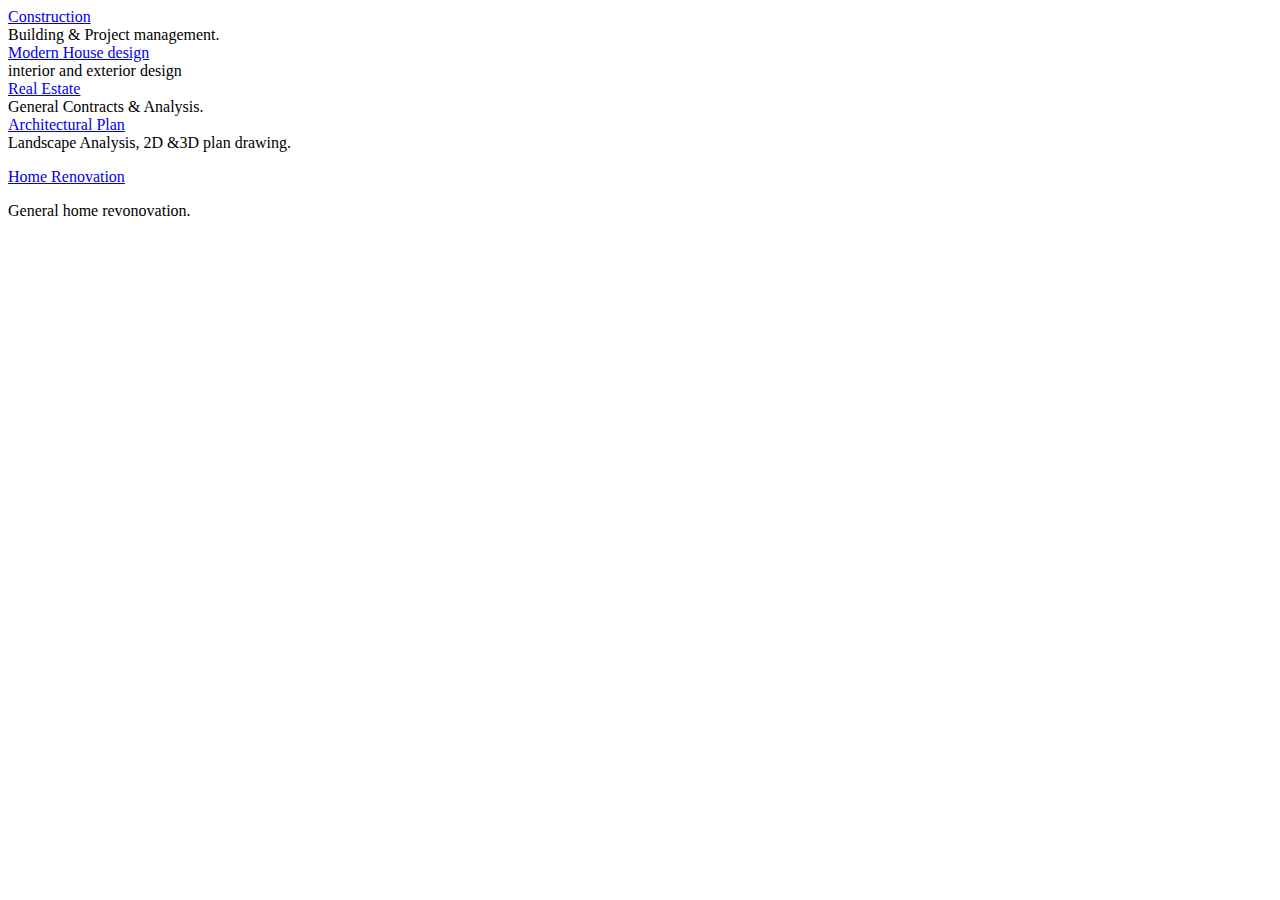
<file: about.html>
<!DOCTYPE html>
<html lang="en">
<head>
    <meta charset="UTF-8">
    <meta name="viewport" content="width=device-width, initial-scale=1.0">
    <title>About Us</title>
    <link href="https://cdn.jsdelivr.net/npm/bootstrap@5.3.2/dist/css/bootstrap.min.css" rel="stylesheet" 
    integrity="sha384-T3c6CoIi6uLrA9TneNEoa7RxnatzjcDSCmG1MXxSR1GAsXEV/Dwwykc2MPK8M2HN" crossorigin="anonymous">
    <script src="https://cdn.jsdelivr.net/npm/bootstrap@5.3.3/dist/js/bootstrap.bundle.min.js" 
    integrity="sha384-YvpcrYf0tY3lHB60NNkmXc5s9fDVZLESaAA55NDzOxhy9GkcIdslK1eN7N6jIeHz" crossorigin="anonymous"></script>
    <link rel="stylesheet" href="about-style.css">
</head>
<body>
 <div class="container collape">
  <div class="d-flex">
    <a class="btn btn-success dropdown-toggle" data-bs-toggle="collapse" href="#collapseExamples" role="button" aria-expanded="false" aria-controls="collapseExample">
      Construction
    </a></div>
    
  <div class="mb-2 collapse" id="collapseExamples">
    <div class="card card-body">
      Building & Project management.
    </div>
  </div>
  <div class="d-flex">
    <a class="btn btn-success dropdown-toggle" data-bs-toggle="collapse" href="#collapseExamplet" role="button" aria-expanded="false" aria-controls="collapseExample">
      Modern House design
    </a> </div>
    
  <div class="mb-2 collapse" id="collapseExamplet">
    <div class="card card-body">
      interior and exterior design
    </div>
  </div>
  <div class="d-flex">
    <a class="btn btn-success dropdown-toggle" data-bs-toggle="collapse" href="#collapseExamplee" role="button" aria-expanded="false" aria-controls="collapseExample">
      Real Estate
    </a> </div>
    
  <div class="mb-2 collapse" id="collapseExamplee">
    <div class="card card-body">
      General Contracts & Analysis.
    </div>
  </div>
  <div class="d-flex">
    <a class="btn btn-success dropdown-toggle" data-bs-toggle="collapse" href="#collapseExamplep" role="button" aria-expanded="false" aria-controls="collapseExample">
      Architectural Plan
    </a>
  </div>
    
  <div class="mb-2 collapse" id="collapseExamplep">
    <div class="card card-body">
      Landscape Analysis, 2D &3D plan drawing.
    </div>
  </div>
  <p class="d-flex">
    <a class="btn btn-success dropdown-toggle" data-bs-toggle="collapse" href="#collapseExampler" role="button" aria-expanded="false" aria-controls="collapseExample">
      Home Renovation
    </a>
    
  <div class="mb-2 px-0 collapse" id="collapseExampler">
    <div class="card card-body">
      General home revonovation.
    </div>
  </div>
 </div>
</file>
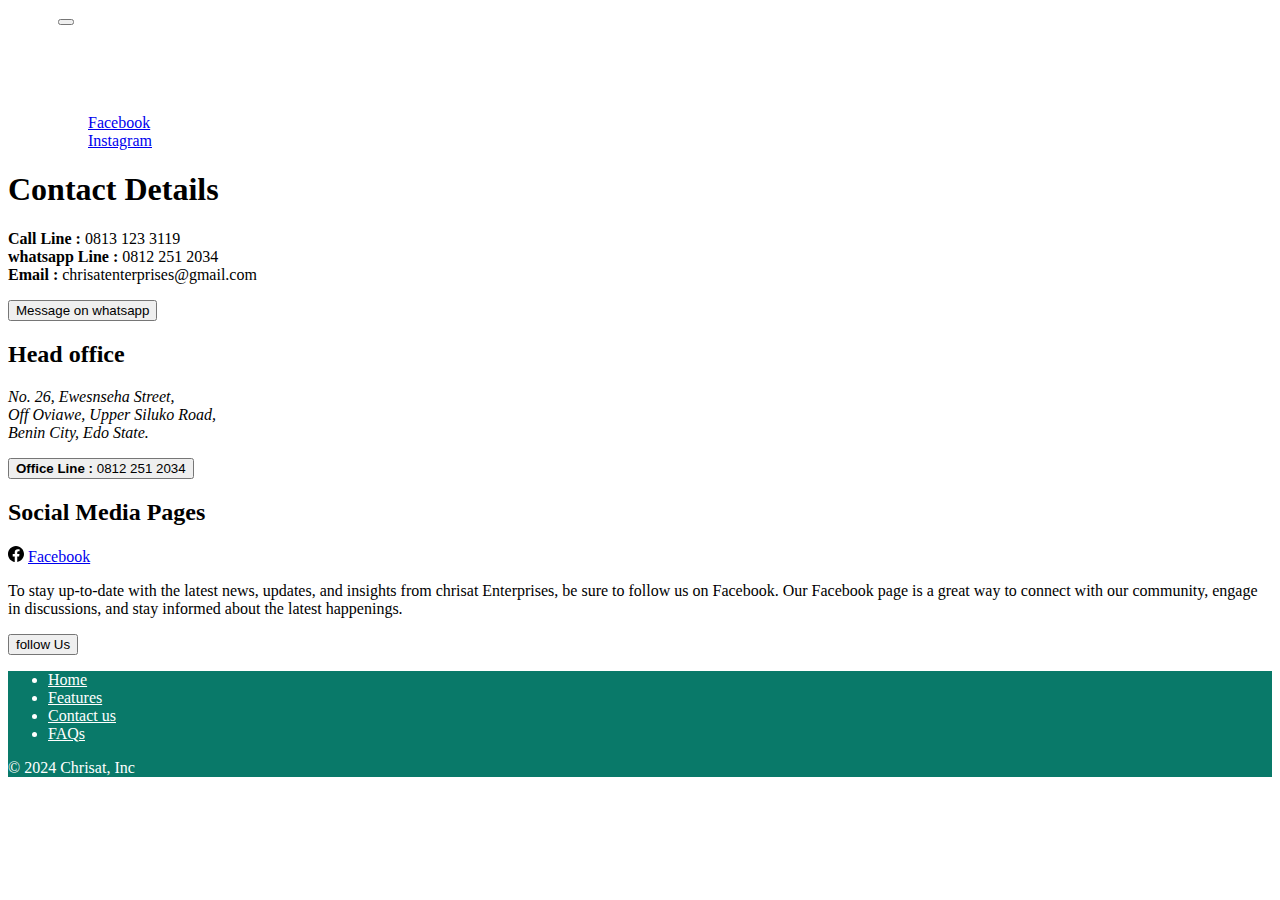
<file: contact.html>
<!DOCTYPE html>
<html lang="en">
<head>
    <meta charset="UTF-8">
    <meta name="viewport" content="width=device-width, initial-scale=1.0">
    <title>Contact US</title>
    <link href="https://cdn.jsdelivr.net/npm/bootstrap@5.3.2/dist/css/bootstrap.min.css" rel="stylesheet" 
    integrity="sha384-T3c6CoIi6uLrA9TneNEoa7RxnatzjcDSCmG1MXxSR1GAsXEV/Dwwykc2MPK8M2HN" crossorigin="anonymous">
    <script src="https://cdn.jsdelivr.net/npm/bootstrap@5.3.3/dist/js/bootstrap.bundle.min.js" 
    integrity="sha384-YvpcrYf0tY3lHB60NNkmXc5s9fDVZLESaAA55NDzOxhy9GkcIdslK1eN7N6jIeHz" crossorigin="anonymous"></script>
    <link rel="stylesheet" href="feature-styles.css">
    <link rel="stylesheet" href="styles.css">
</head>
<body>
  <nav class="navbar navbar-expand-lg navbar-light bg-success">
    <div class="container-fluid">
      <a class="navbar-brand" href="#">Chrisat</a>
      <button class="navbar-toggler" type="button" data-bs-toggle="collapse" data-bs-target="#navbarSupportedContent" aria-controls="navbarSupportedContent" aria-expanded="false" aria-label="Toggle navigation">
        <span class="navbar-toggler-icon"></span>
      </button>
      <div class="collapse navbar-collapse" id="navbarSupportedContent">
        <ul class="navbar-nav ms-auto mb-2 mb-lg-0">
          <li class="nav-item">
            <a class="nav-link"  href="index.html">Home</a>
          </li>
          <li class="nav-item">
            <a class="nav-link" href="Features.html" id="wed">Feature</a>
          </li>
          <li class="nav-item">
            <a class="nav-link active" aria-current="page" href="contact.html" >Contact Us</a>
          </li>
          <li class="nav-item dropdown">
            <a class="nav-link dropdown-toggle wed3" href="#" id="navbarDropdown" role="button" data-bs-toggle="dropdown" aria-expanded="false">
              Follow Us
            </a>
            <ul class="dropdown-menu" aria-labelledby="navbarDropdown" id="wed2">
              <li><a class="dropdown-item" href="https://web.facebook.com/chrisatenterprises1">Facebook</a></li>
              <li><a class="dropdown-item" href="https://www.instagram.com/chrisatenterprises1?igsh=MXp4MnNneDl5NnJ5&utm_source=qr">Instagram</a></li>
            </ul>
          </li>
        </ul>
      </div>
    </div>
  </nav>
    <div class="container py-4">
        <div class="p-3 mb-4 bg-body-tertiary rounded-3">
          <div class="container-fluid py-5">
            <h1 class="display-5 fw-bold">Contact Details</h1>
            <p class="col-md-8 fs-4">
              <b>Call Line : </b> 0813 123 3119 <br>
              <b>whatsapp Line : </b> 0812 251 2034<br>
              <b>Email : </b> chrisatenterprises@gmail.com <br>
              </p>
              <a href="https://wa.me/2348122512034">
            <button class="btn btn-success btn-lg" type="button">  Message on whatsapp</button>
          </a>
          </div>
        </div>
    
        <div class="row align-items-md-stretch">
          <div class="col-md-6">
            <div class="h-100 p-5 text-bg-dark rounded-3">
              <h2>Head office</h2>
              <p>
                <address>
                  No. 26, Ewesnseha Street, <br>
                  Off Oviawe, Upper Siluko Road,<br> 
                  Benin City, Edo State.
                </address></p>
              <button class="btn btn-success" type="button"><b>Office Line :</b> 0812 251 2034</button>
            </div>
          </div>
          <div class="col-md-6">
            <div class="h-100 p-5 bg-body-tertiary border rounded-3">
              <h2>Social Media Pages</h2>
              <svg xmlns="http://www.w3.org/2000/svg" width="16" height="16" fill="currentColor" class="bi bi-facebook" viewBox="0 0 16 16">
                <path d="M16 8.049c0-4.446-3.582-8.05-8-8.05C3.58 0-.002 3.603-.002 8.05c0 4.017 2.926 7.347 6.75 7.951v-5.625h-2.03V8.05H6.75V6.275c0-2.017 1.195-3.131 3.022-3.131.876 0 1.791.157 1.791.157v1.98h-1.009c-.993 0-1.303.621-1.303 1.258v1.51h2.218l-.354 2.326H9.25V16c3.824-.604 6.75-3.934 6.75-7.951"/>
              </svg> <a href="https://web.facebook.com/chrisatenterprises1">Facebook</a>
              <i class="bi bi-instagram"></i>
              <i class="bi bi-whatsapp"></i>
              <i class="bi bi-google"></i>
              <p>To stay up-to-date with the latest news, updates, and insights from chrisat Enterprises, be sure to follow us on Facebook. Our Facebook page is a great way to connect with our community, engage in discussions,
                 and stay informed about the latest happenings.</p>
               <a href="https://web.facebook.com/chrisatenterprises1"> <button class="btn btn-outline-success" type="button" >follow Us</button></a>
            </div>
          </div>
        </div>
    
     
      </div>

 <div class="container-fluid" id="footer-class">
      <div class="container">
        <footer class="py-3 mt-4">
          <ul class="nav justify-content-center border-bottom pb-3 mb-3" id="nav-ul">
            <li class="nav-item"><a href="index.html" class=" nav-link px-2 ">Home</a></li>
            <li class="nav-item"><a href="Features.html" class="nav-link px-2">Features</a></li>
            <li class="nav-item"><a href="#" class="--bs-body-bg nav-link px-2">Contact us</a></li>
            <li class="nav-item"><a href="#" class="nav-link px-2">FAQs</a></li>
           
          </ul>
          <p class="text-center --bs-tertiary-bg-rgb">© 2024 Chrisat, Inc</p>
        </footer>
      </div>
    </div>
</body>
</html>
</file>
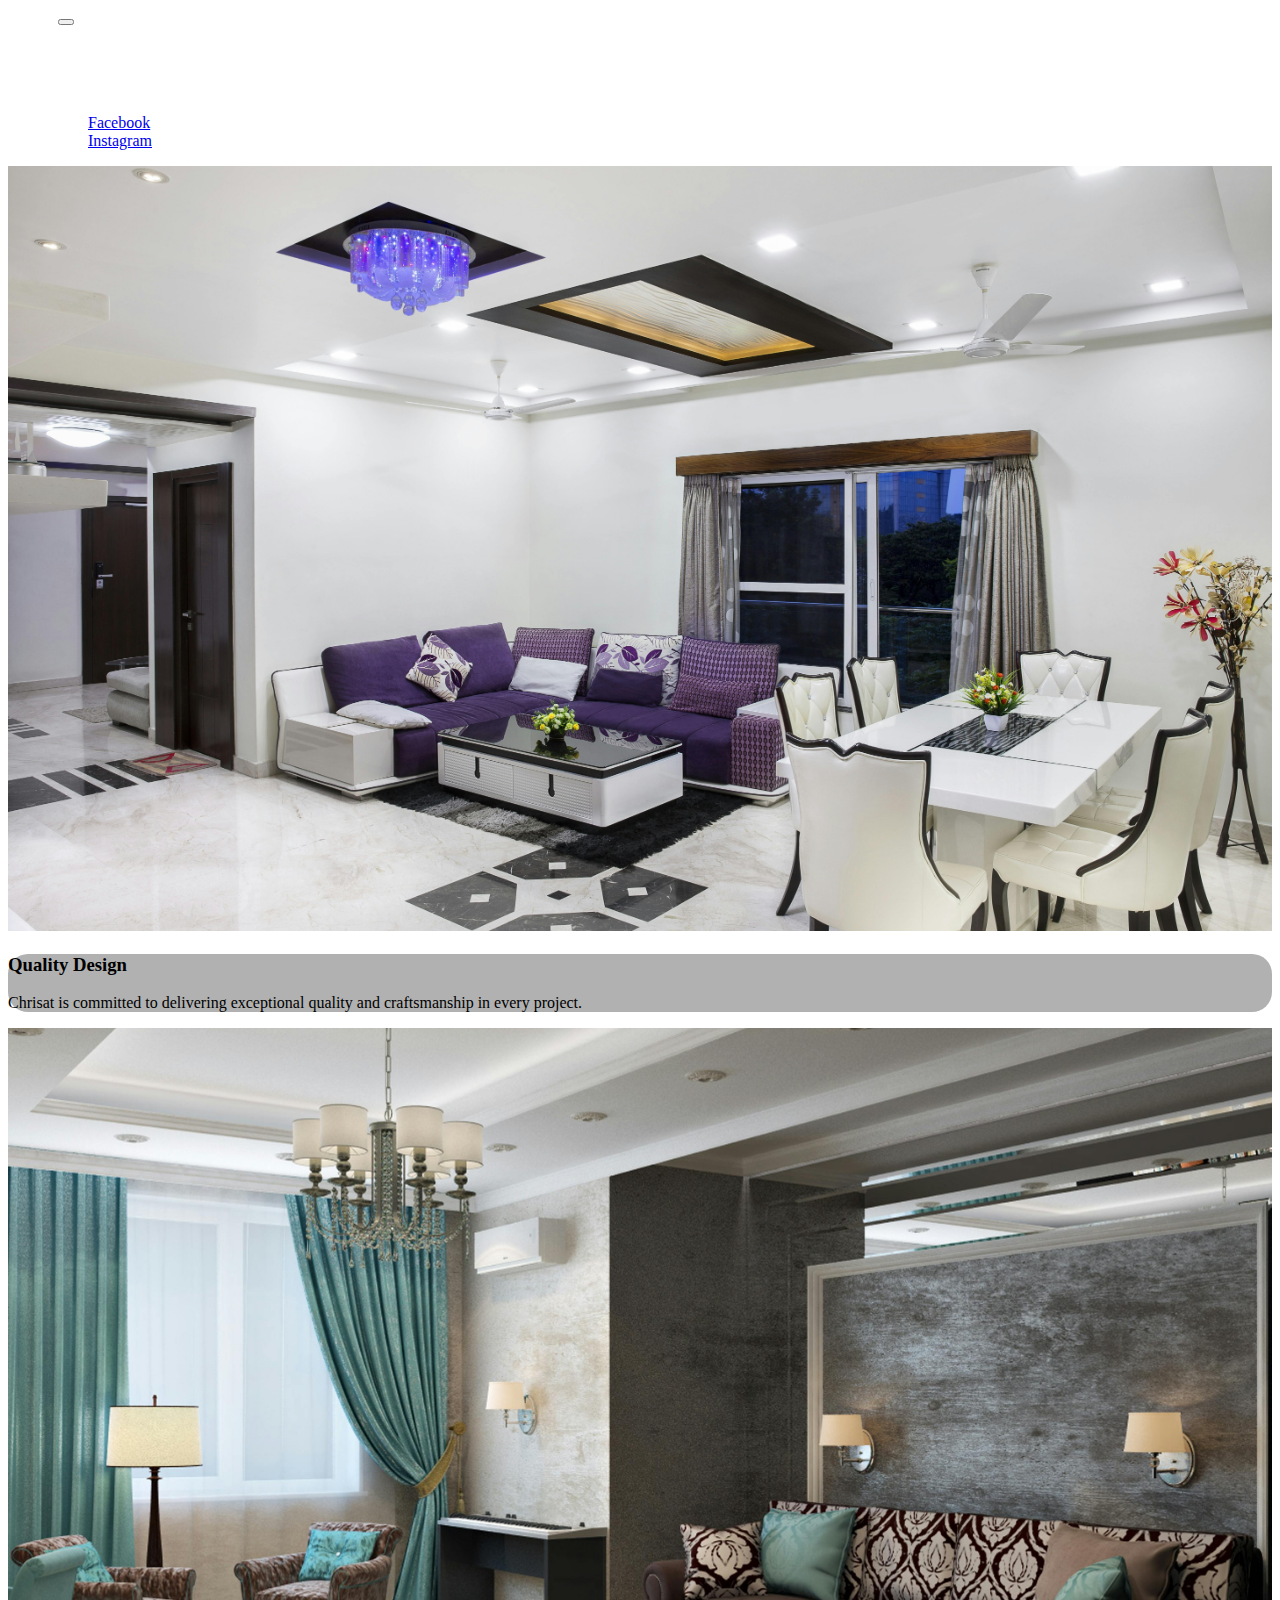
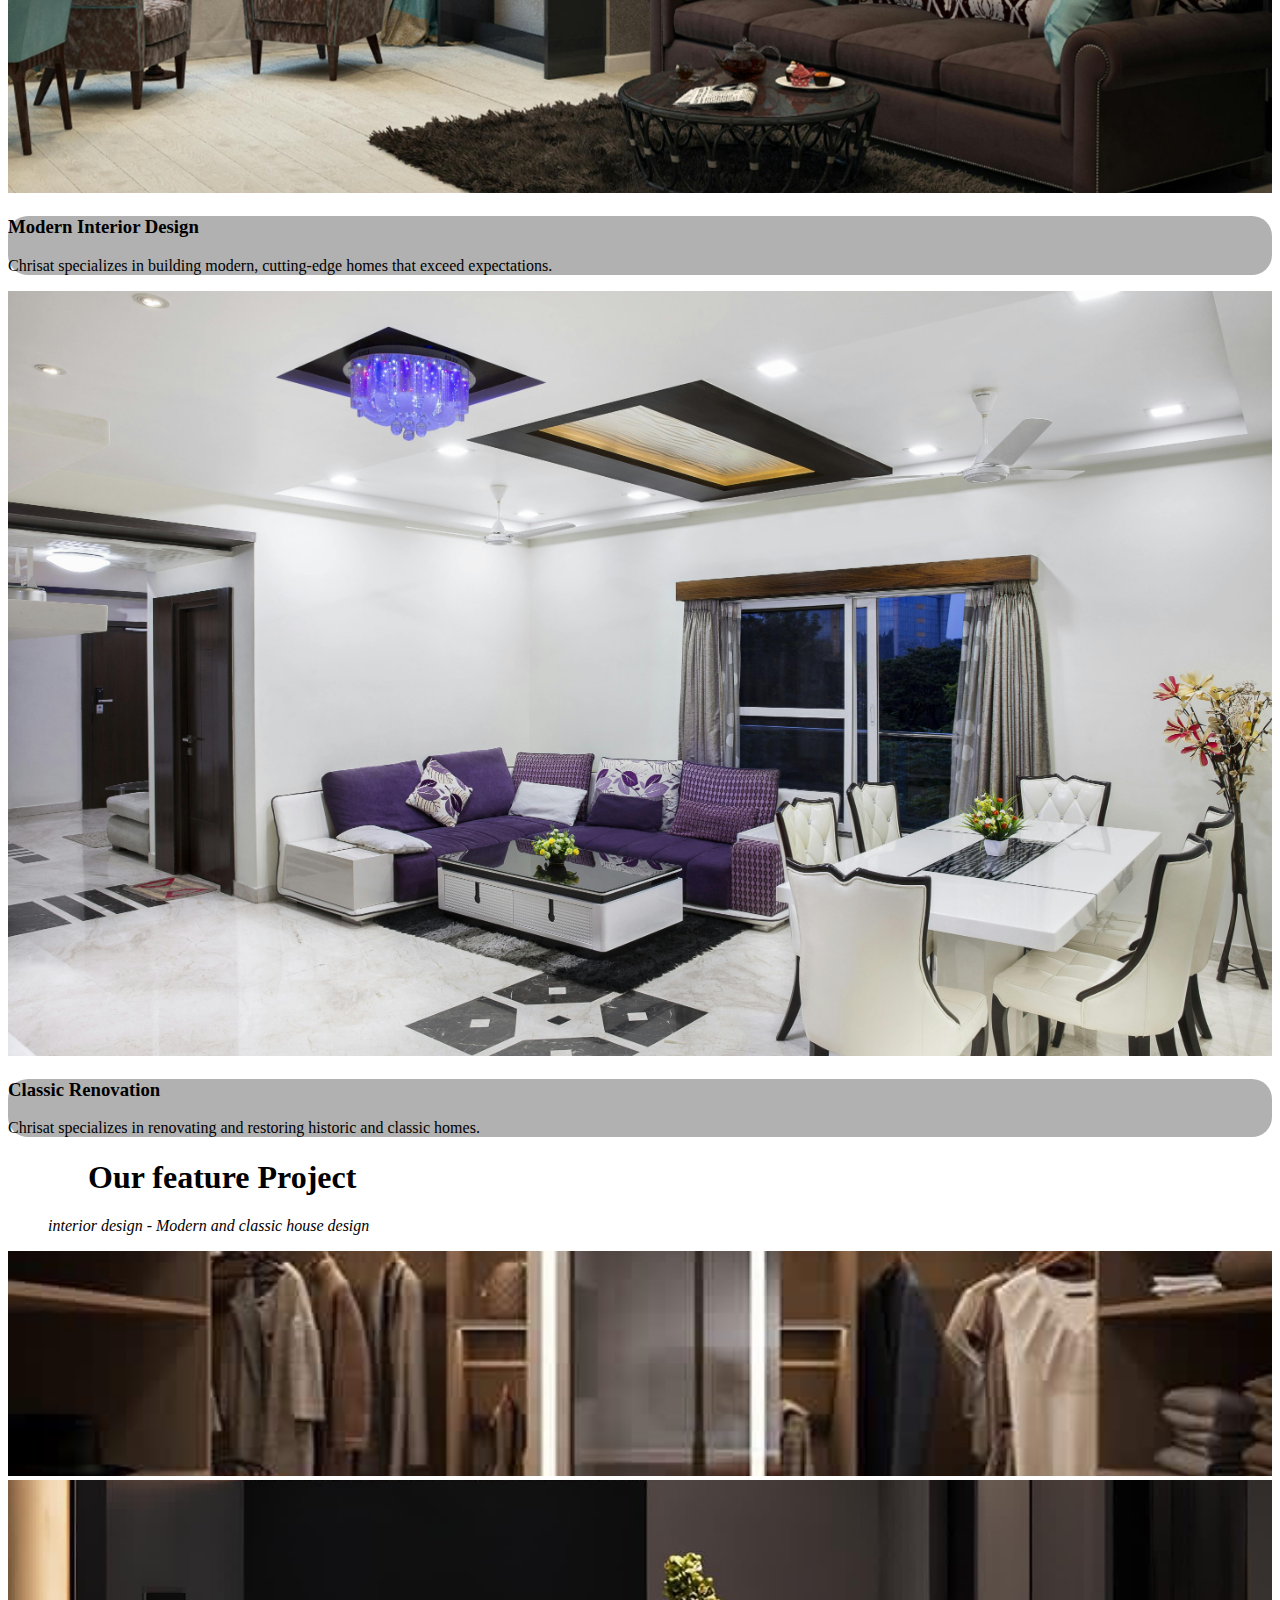
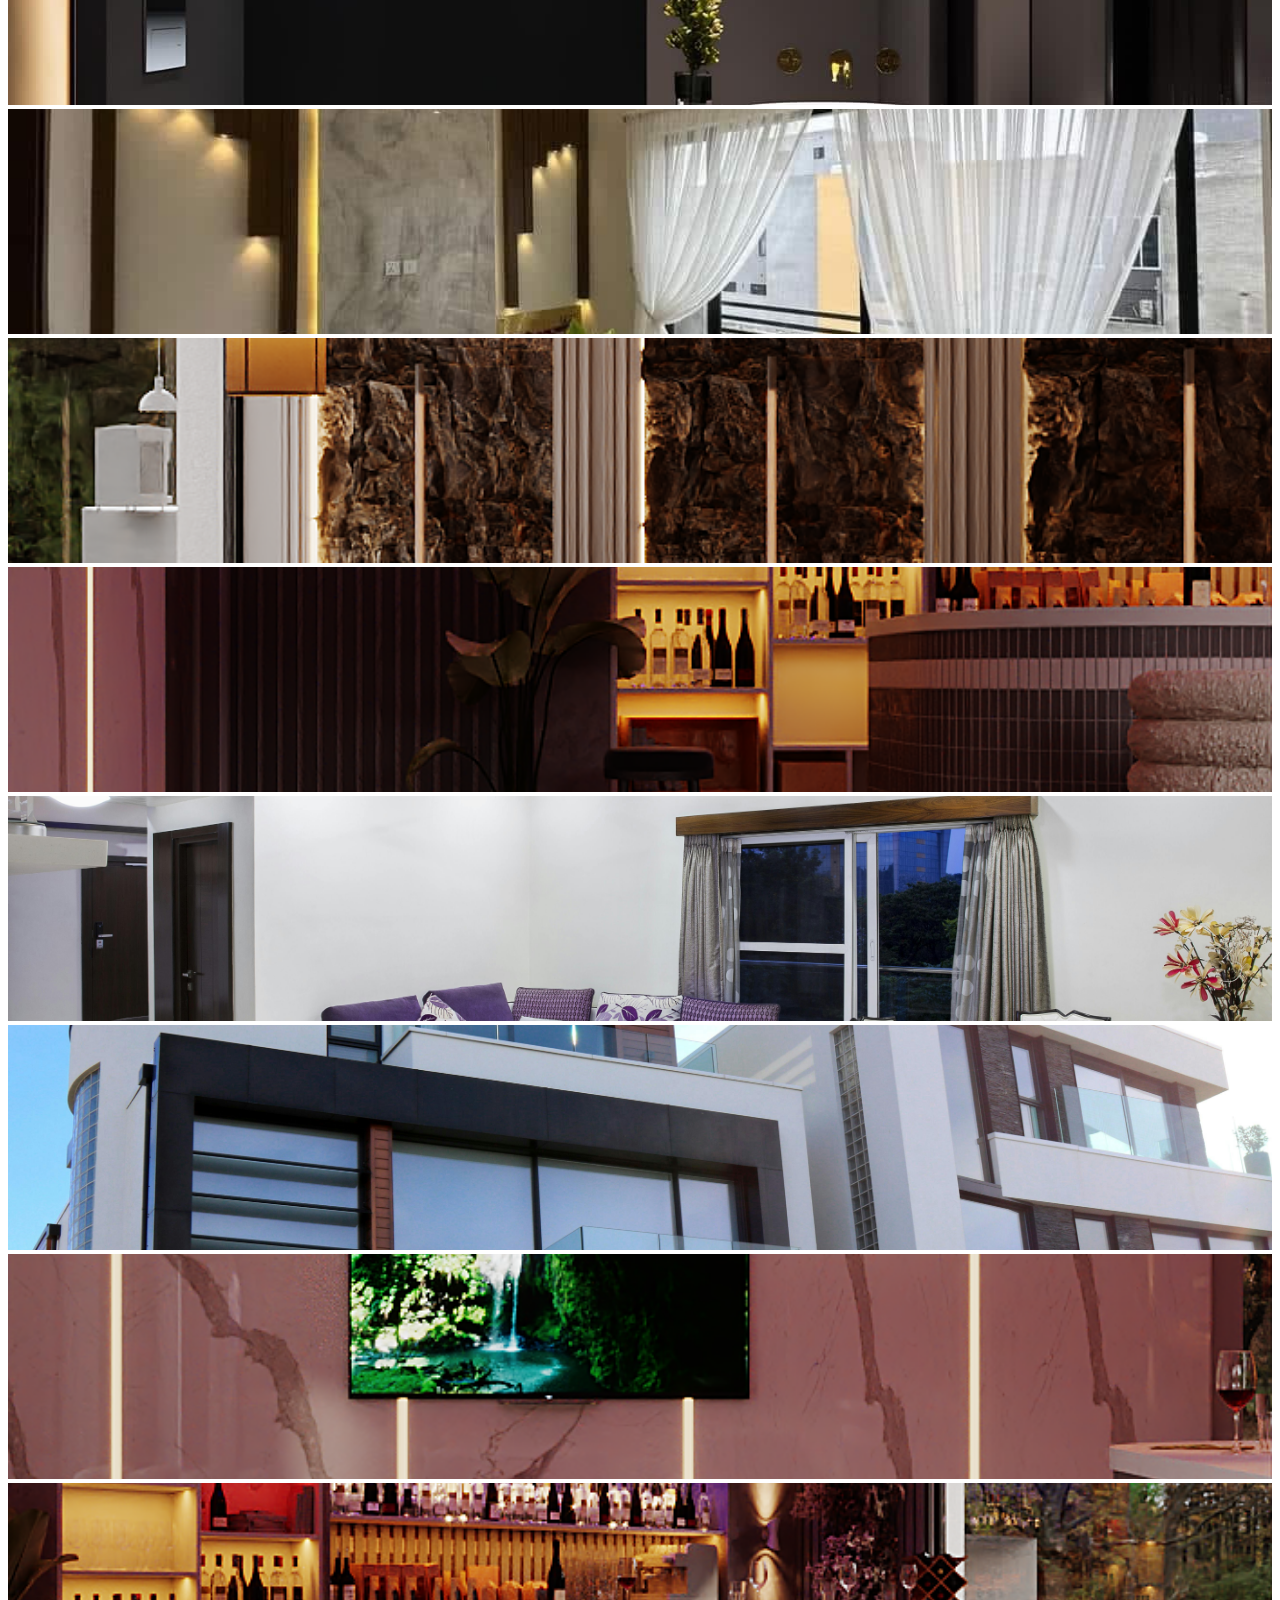
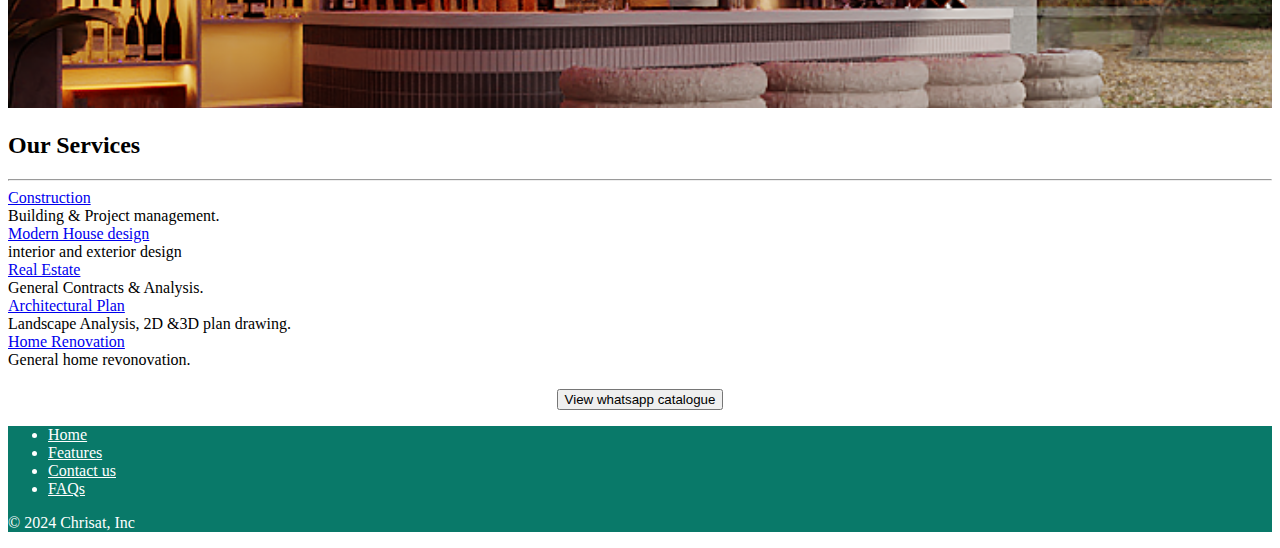
<file: Features.html>
<!DOCTYPE html>
<html lang="en">
<head>
    <meta charset="UTF-8">
    <meta name="viewport" content="width=device-width, initial-scale=1.0">
    <title>Features</title>
    <link href="https://cdn.jsdelivr.net/npm/bootstrap@5.3.2/dist/css/bootstrap.min.css" rel="stylesheet" 
    integrity="sha384-T3c6CoIi6uLrA9TneNEoa7RxnatzjcDSCmG1MXxSR1GAsXEV/Dwwykc2MPK8M2HN" crossorigin="anonymous">
    <script src="https://cdn.jsdelivr.net/npm/bootstrap@5.3.3/dist/js/bootstrap.bundle.min.js" 
    integrity="sha384-YvpcrYf0tY3lHB60NNkmXc5s9fDVZLESaAA55NDzOxhy9GkcIdslK1eN7N6jIeHz" crossorigin="anonymous"></script>
    <link rel="stylesheet" href="feature-styles.css">
</head>
<body>
  <nav class="navbar navbar-expand-lg navbar-light bg-success">
    <div class="container-fluid">
      <a class="navbar-brand" href="#">Chrisat</a>
      <button class="navbar-toggler" type="button" data-bs-toggle="collapse" data-bs-target="#navbarSupportedContent" aria-controls="navbarSupportedContent" aria-expanded="false" aria-label="Toggle navigation">
        <span class="navbar-toggler-icon"></span>
      </button>
      <div class="collapse navbar-collapse" id="navbarSupportedContent">
        <ul class="navbar-nav ms-auto mb-2 mb-lg-0">
          <li class="nav-item">
            <a class="nav-link"  href="index.html">Home</a>
          </li>
          <li class="nav-item">
            <a class="nav-link active"  aria-current="page" href="Features.html">Feature</a>
          </li>
          <li class="nav-item">
            <a class="nav-link" href="contact.html" id="wed1">Contact Us</a>
          </li>
          <li class="nav-item dropdown">
            <a class="nav-link dropdown-toggle wed3" href="#" id="navbarDropdown" role="button" data-bs-toggle="dropdown" aria-expanded="false">
              Follow Us
            </a>
            <ul class="dropdown-menu" aria-labelledby="navbarDropdown" id="wed2">
              <li><a class="dropdown-item" href="https://web.facebook.com/chrisatenterprises1">Facebook</a></li>
              <li><a class="dropdown-item" href="https://www.instagram.com/chrisatenterprises1?igsh=MXp4MnNneDl5NnJ5&utm_source=qr">Instagram</a></li>
            </ul>
          </li>
        </ul>
      </div>
    </div>
  </nav>
  <div id="carouselExampleSlidesOnly" class="carousel slide" data-bs-ride="carousel">
    <div class="carousel-inner">
      <div class="carousel-item active">
        <img src="./images/pexels-pixabay-259580.jpg" class="d-block w-100"   class="img-responsive" alt="interior design" >
        <div class="carousel-caption .d-block">
          <h3>Quality Design</h3>
          <p>Chrisat is committed to delivering exceptional quality and craftsmanship in every project.</p>
        </div>
      </div>
      <div class="carousel-item">
        <img src="./images/pexels-vika-glitter-1648776.jpg" class="d-block w-100"  class="img-responsive" alt="house design">
        <div class="carousel-caption .d-block">
          <h3>Modern Interior Design</h3>
          <p>Chrisat specializes in building modern, 
            cutting-edge homes that exceed expectations.</p>
        </div>
      </div>
      <div class="carousel-item">
        <img src="./images/pexels-pixabay-259580.jpg" class="d-block w-100"   class="img-responsive" alt="quality interior design">
        <div class="carousel-caption  .d-block">
          <h3>Classic Renovation</h3>
          <p>Chrisat specializes in renovating and restoring historic and 
            classic homes.</p>
        </div>
      </div>
    </div>
  </div>

<figure class=" mt-4 text-center">
  <blockquote class="blockquote">
    <h1>Our feature Project</h1>
  </blockquote>
  <figcaption class="blockquote-footer">
     <cite title="Source Title">interior design - Modern and classic house design</cite>
  </figcaption>
</figure>
  <div class="container">
    <div class="album py-5 bg-body-tertiary">
      <div class="container">
        <div class="row row-cols-1 row-cols-sm-2 row-cols-md-3 g-3">
          <div class="col">
            <div class="card shadow-sm">
              <img class="bd-placeholder-img card-img-top" width="100%" height="225" src="./images/IMG_7025.JPG" role="img" aria-label="Placeholder: Thumbnail" preserveAspectRatio="xMidYMid slice" focusable="false"><rect width="100%" height="100%" fill="#55595c"></rect><text x="50%" y="50%" fill="#eceeef" dy=".3em">
              <div class="card-body">
                
              </div>
            </div>
          </div>
          <div class="col">                    
            <div class="card shadow-sm">
              <img class="bd-placeholder-img card-img-top" width="100%" height="225" src="./images/IMG_7024.JPG" role="img" aria-label="Placeholder: Thumbnail" preserveAspectRatio="xMidYMid slice" focusable="false"><rect width="100%" height="100%" fill="#55595c"></rect><text x="50%" y="50%" fill="#eceeef" dy=".3em">
              <div class="card-body">
                
              </div>
            </div>
          </div>
          <div class="col">
            <div class="card shadow-sm">
              <img class="bd-placeholder-img card-img-top" width="100%" height="225"  object-fit="cover"  src="./images/IMG_7019.JPG" role="img" aria-label="Placeholder: Thumbnail" preserveAspectRatio="xMidYMid slice" focusable="false"><title>Placeholder</title><rect width="100%" height="100%" fill="#55595c"></rect><text x="50%" y="50%" fill="#eceeef" dy=".3em">
              <div class="card-body">
                
              </div>
            </div>
          </div>
  
          <div class="col">
            <div class="card shadow-sm">
              <img class="bd-placeholder-img card-img-top" width="100%" height="225" src="./images/christa bar 1 clean.png" role="img" aria-label="Placeholder: Thumbnail" preserveAspectRatio="xMidYMid slice" focusable="false"><title>Placeholder</title><rect width="100%" height="100%" fill="#55595c"></rect><text x="50%" y="50%" fill="#eceeef" dy=".3em">
              <div class="card-body">
                
              </div>
            </div>
          </div>
          <div class="col">
            <div class="card shadow-sm">
              <img class="bd-placeholder-img card-img-top" width="100%" height="225" src="./images/christa bar clean 4.png" role="img" aria-label="Placeholder: Thumbnail" preserveAspectRatio="xMidYMid slice" focusable="false"><title>Placeholder</title><rect width="100%" height="100%" fill="#55595c"></rect><text x="50%" y="50%" fill="#eceeef" dy=".3em">
              <div class="card-body">
               
              </div>
            </div>
          </div>
          <div class="col">
            <div class="card shadow-sm">
              <img class="bd-placeholder-img card-img-top" width="100%" height="225" src="./images/pexels-pixabay-259580.jpg" role="img" aria-label="Placeholder: Thumbnail" preserveAspectRatio="xMidYMid slice" focusable="false"><title>Placeholder</title><rect width="100%" height="100%" fill="#55595c"></rect><text x="50%" y="50%" fill="#eceeef" dy=".3em">
              <div class="card-body">
               
              </div>
            </div>
          </div>
  
          <div class="col">
            <div class="card shadow-sm">
              <img class="bd-placeholder-img card-img-top" width="100%" height="225" src="./images/pexels-expect-best-323780.jpg" role="img" aria-label="Placeholder: Thumbnail" preserveAspectRatio="xMidYMid slice" focusable="false"><title>Placeholder</title><rect width="100%" height="100%" fill="#55595c"></rect><text x="50%" y="50%" fill="#eceeef" dy=".3em">
              <div class="card-body">
               
              </div>
            </div>
          </div>
          <div class="col">
            <div class="card shadow-sm">
              <img class="bd-placeholder-img card-img-top" width="100%" height="225"  object-fit="cover" src="./images/christa bar clean 3.png" role="img" aria-label="Placeholder: Thumbnail" preserveAspectRatio="xMidYMid slice" focusable="false"><title>Placeholder</title><rect width="100%" height="100%" fill="#55595c"></rect><text x="50%" y="50%" fill="#eceeef" dy=".3em">
              <div class="card-body">
               
              </div>
            </div>
          </div>
          <div class="col">
            <div class="card shadow-sm">
              <img class="bd-placeholder-img card-img-top" width="100%" height="225" src="./images/christa bar clean 2.png" role="img" aria-label="Placeholder: Thumbnail" preserveAspectRatio="xMidYMid slice" focusable="false"><rect width="100%" height="100%" fill="#55595c"></rect><text x="50%" y="50%" fill="#eceeef" dy=".3em">
              <div class="card-body">

              </div>
            </div>
          </div>
        </div>
      </div> 
    </div>
  </div>
  <div class="container px-0 pt-5" id="custom-cards">
    <h2 class="pb-2" id="h2-text">Our Services</h2>
    <hr>
</div>
  <div class="container collape">
    <div class="d-flex">
      <a class="btn btn-success dropdown-toggle w-100" data-bs-toggle="collapse" href="#collapseExamples" role="button" aria-expanded="false" aria-controls="collapseExample">
        Construction
      </a></div>
      
    <div class="mb-2 collapse" id="collapseExamples">
      <div class="card card-body">
        Building & Project management.
      </div>
    </div>
    <div class="d-flex">
      <a class="btn btn-success dropdown-toggle w-100" data-bs-toggle="collapse" href="#collapseExamplet" role="button" aria-expanded="false" aria-controls="collapseExample">
        Modern House design
      </a> </div>
      
    <div class="mb-2 collapse" id="collapseExamplet">
      <div class="card card-body">
        interior and exterior design
      </div>
    </div>
    <div class="d-flex">
      <a class="btn btn-success dropdown-toggle w-100" data-bs-toggle="collapse" href="#collapseExamplee" role="button" aria-expanded="false" aria-controls="collapseExample">
        Real Estate
      </a> </div>
      
    <div class="mb-2 collapse" id="collapseExamplee">
      <div class="card card-body">
        General Contracts & Analysis.
      </div>
    </div>
    <div class="d-flex">
      <a class="btn btn-success dropdown-toggle w-100" data-bs-toggle="collapse" href="#collapseExamplep" role="button" aria-expanded="false" aria-controls="collapseExample">
        Architectural Plan
      </a>
    </div>
      
    <div class="mb-2 collapse" id="collapseExamplep">
      <div class="card card-body">
        Landscape Analysis, 2D &3D plan drawing.
      </div>
    </div>
    <div class="d-flex">
      <a class="btn btn-success dropdown-toggle w-100" data-bs-toggle="collapse" href="#collapseExampler" role="button" aria-expanded="false" aria-controls="collapseExample">
        Home Renovation
      </a> </div>
      
    <div class="mb-2 px-0 collapse" id="collapseExampler">
      <div class="card card-body">
        General home revonovation.
      </div>
    </div>
   </div>
  
  <div class="flex-container">
    <a href="https://wa.me/c/2348122512034"><button type="button" class="btn btn-success" id="d-flex">View whatsapp catalogue</button></a>
  </div>
  <div class="container-fluid" id="footer-class3">
    <div class="container">
      <footer class="py-3 mt-4">
        <ul class="nav justify-content-center border-bottom pb-3 mb-3" id="navb">
          <li class="nav-item"><a href="index.html" class=" nav-link px-2 ">Home</a></li>
          <li class="nav-item"><a href="#" class="--bs-body-bg nav-link px-2">Features</a></li>
          <li class="nav-item"><a href="contact.html" class="nav-link px-2">Contact us</a></li>
          <li class="nav-item"><a href="#" class="nav-link px-2">FAQs</a></li>
      
        </ul>
        <p class="text-center --bs-tertiary-bg-rgb">© 2024 Chrisat, Inc</p>
      </footer>
    </div>
  </div>
</body>
</html>
</file>
<file: about-style.css>
.mad{
    background-image: url("./images/pexels-jean-van-der-meulen-1457842.jpg");
    background-repeat: no-repeat;
    background-size: cover;
}
.carousel{
    height: 300px;
}
.carousel-inner{
    height: 500px;
}
.collape{
    padding-top: 0;
    margin-bottom: 0 !important;
}
</file>
<file: feature-styles.css>
.navbar-brand{
    color: white;
}
.navbar-nav{
    color: white;
}
#wed{
    color: white;
}
#wed1{
    color: white;
}
#wed2{
    color: white;
}
.wed3{
    color: white;
}

#logo{
    color: white;
}
.navbar-toggler{
    color: rgb(255, 255, 255);
}
.navbar-toggler-icon{
    color: white;
}
.flex-container{
    display: flex;
    justify-content: center;
    align-items: center;
    margin-top: 20px;
}
#footer-class3{
    background-color:#097969;
    color: white;
}
#navb{
    color: white;
}
.nav-item{
    color: white;
}
#nav-ul{
    color: white !important;
}
.card-img-top{
    object-fit: cover;
}
.nav-link{
    color: white;
}

@media(min-width: 1030px) {
    .d-block{
        width: 100% !important;
        height: 85vh;
        object-fit: cover;
      }
  }
  .carousel-caption{
    background-color: rgba(21, 20, 20, 0.333);
    background-blend-mode: color-burn;
    border-radius: 20px;
    border-color: white;
  }
 .dropdown-toggle{
    margin-bottom: 10px;
 }
</file>
<file: styles.css>
.navbar-brand{
    color: white;
}
.navbar-nav{
    color: white;
}
#wed{
    color: white;
}
#wed1{
    color: white;
}
#wed2{
    color: white;
}
.wed3{
    color: white;
}

.navbar-toggler{
    color: rgb(255, 255, 255);
}
.navbar-toggler-icon{
    color: white;
}
#head{
    background-color: #097969;
    color: white;
}
.nav-link{
    color: white;
}
.text-first{
    background-color: rgba(21, 20, 20, 0.333);
    background-blend-mode: color-burn;
}
#val{
    background-color: white;
    color: black;
    border-radius: 10%;
}
.mad{
    background-image: url("./images/pexels-jean-van-der-meulen-1457842.jpg");
    background-repeat: no-repeat;
    background-size: cover;
}
#interior-design{
    align-items: center;
    justify-self: center;
    align-content: center;
}
.image-caption{
    padding: 0px;
    margin-top: 10px;
    font-weight: bold;
}
#last-image-text{
    color: aquamarine;
}
.card{
    height: 250px;
}
p.lead{
    font-weight: 400;
}
.des{
    display: inline-flex;
}
#card-arrange{
    display: flex;

}
#feature-tab{
    margin-top: 20px;
    background-color: #FAF9F6;
    color: black;
    border-radius: 10px;
}
h3{
 color: rgb(15, 15, 15);
}
#feature-title{
    color: white;
    background-color: white;
    border-radius: 10px;
}
#footer-class{
    background-color:#097969;
    color: white;
   
}
#nav-ul{
    color: white;
    
}
.card-text{
    font-weight: bold;
}
.card-img-top{
    object-fit: cover;
}
#logo{
    justify-content: center;
    text-align: center;
    margin-top: 30px;
   margin-bottom: 40px;
}
#h2-text{
    padding-left: 10px;
}
.flex-container{
    display: flex;
    justify-content: center;
    align-items: center;
}
footer{
    margin-top: auto;
}
</file>
